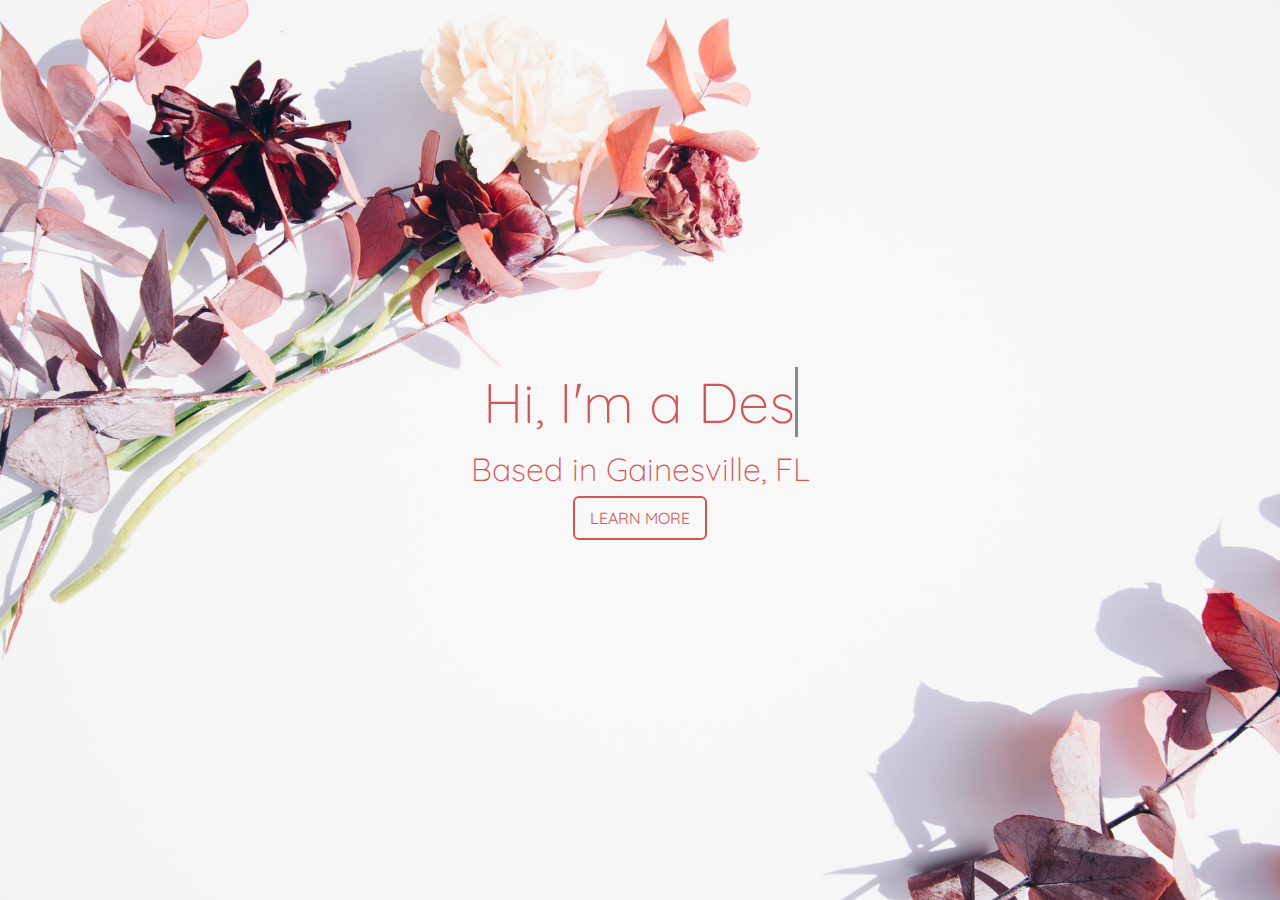
<file: index.html>
<!DOCTYPE html>
<html lang="en" dir="ltr">
  <head>
    <meta charset="utf-8">
    <meta name="viewport" content="width=device-width, initial-scale=1.0">
    <meta http-equiv="X-UA-Compatible" content="ie=edge">
    <link rel="stylesheet" href="main.css">
    <title>Stephanie Rojas</title>
  </head>
  <body>

    <div class="container">
      <h1>Hi, I'm a
<span class="txt-type" data-wait="1500" data-words='["Designer", "Creator", "Visionary"]'></span>
      </h1>
      <h2>Based in Gainesville, FL</h2>
       <a class="btn" href="portfolio.html">LEARN MORE</a>

    </div>

<script src="main.js"></script>
  </body>
</html>
</file>
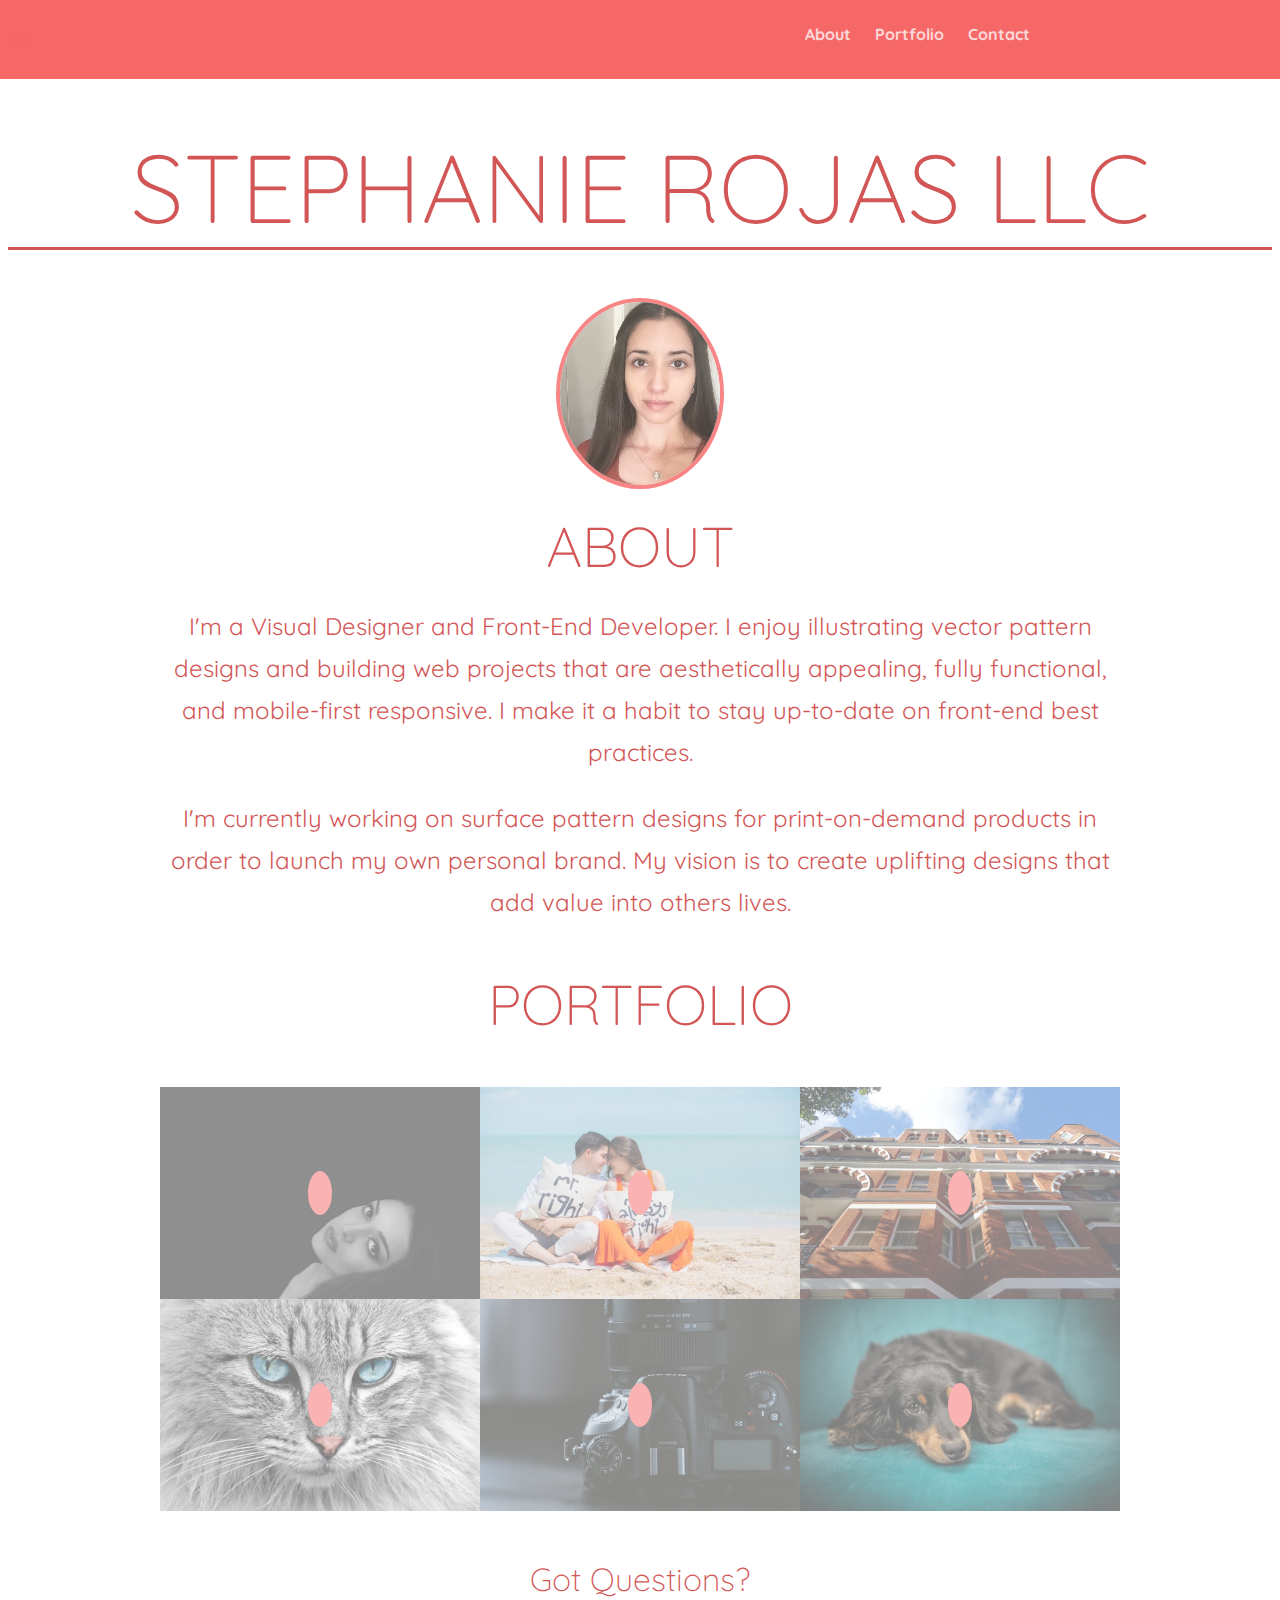
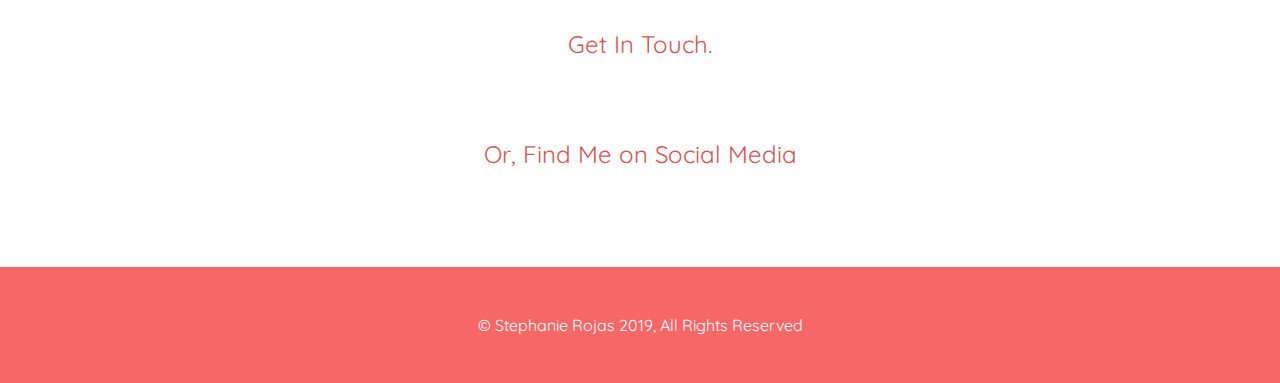
<file: portfolio.html>
<!DOCTYPE html>
<html lang="en" dir="ltr">
  <head>
    <meta charset="utf-8">
    <meta name="viewport" content="width=device-width, initial-scale=1.0">
    <meta http-equiv="X-UA-Compatible" content="ie=edge">
    <link rel="stylesheet" href="https://use.fontawesome.com/releases/v5.8.1/css/all.css" integrity="sha384-50oBUHEmvpQ+1lW4y57PTFmhCaXp0ML5d60M1M7uH2+nqUivzIebhndOJK28anvf" crossorigin="anonymous">
    <link rel="stylesheet" href="main.css">
    <title>Portfolio</title>
  </head>
  <body>
    
      <!-- NAV -->
    <nav id="main-nav">
      <div class="bar">
        <h4>SR</h4>
         <ul>
         <li><a href="#about">About</a></li>
          <li><a href="#portfolio">Portfolio</a></li>
           <li><a href="#contact">Contact</a></li>
        </ul>
      </div>
    </nav>

    <h1 id="about" class="llc-header">STEPHANIE ROJAS LLC</h1>
    <div class="photo">
    <img class="photo-align" src="orange.jpg" />
    </div>
     <!-- ABOUT -->
    <div class="about">
      <h1>ABOUT</h1>
      <p>I'm a Visual Designer and Front-End Developer. I enjoy illustrating vector pattern designs and
        building web projects that are aesthetically appealing, fully functional, and mobile-first responsive. 
        I make it a habit to stay up-to-date on front-end best practices.</p>
      
       <p>I'm currently working on surface pattern designs for print-on-demand products in order to launch my
        own personal brand. My vision is to create uplifting designs that add value into others lives.</p> </div>

    <h1>PORTFOLIO</h1>
    <div id="portfolio" class="portfolio">
   <div class="box box-2"><a href="https://srojas26.github.io/Designer-Website/" target=_blank><i class="fas fa-star fa-4x"></i></a></div>

    <div class="box box-3"><a href="https://srojas26.github.io/Wedding-RSVP/" target=_blank><i class="fas fa-star fa-4x"></i></a></div>

      <div class="box box-5"><a href="https://srojas26.github.io/Hotel-Website/" target=_blank><i class="fas fa-star fa-4x"></i></a></div>

<div class="box box-7"><a href="https://srojas26.github.io/Sweet-Kitty-Media/" target=_blank><i class="fas fa-star fa-4x"></i></a></div>

    <div class="box box-8"><a href="https://srojas26.github.io/Lotus-Photography/" target=_blank><i class="fas fa-star fa-4x"></i></a></div>

    <div class="box box-9"><a href="https://srojas26.github.io/Tindog/" target=_blank><i class="fas fa-star fa-4x"></i></a></div>
    </div>

    <!-- CONTACT -->

    <div id="contact" class="contact-info">
      <h2 class="contact-heading">Got Questions?</h2>
    <p class="contact-text-1">Get In Touch.</p>
    <a href="mailto:stephanie_rojas@live.com"><i class="fas fa-envelope fa-2x icon contact-icon"></i></a>
    <br>
    <p class="contact-text-2">Or, Find Me on Social Media</p>
    <a href="https://www.linkedin.com/in/srojas26/"><i class="fab fa-linkedin media-icon fa-2x icon contact-icon"></i></a>
    <a href="https://github.com/srojas26"><i class="fab fa-github media-icon fa-2x icon contact-icon"></i></a>


    </div>

    <footer id="footer">
      &copy; Stephanie Rojas 2019, All Rights Reserved
    </footer>
  </body>
</html>
</file>
<file: main.css>
@import url('https://fonts.googleapis.com/css?family=Quicksand');

body {
  margin: 0;
  padding: 0;
  box-sizing: border-box;
  font-family: 'Quicksand', sans-serif;
  color: #d35656;
  background: #fff;
}

.container {
  display: flex;
  flex-direction: column;
  justify-content: center;
  height: 100%;
  padding: 0 3rem;
  text-align: center;
  height: 100vh;
  background: #333 url('redflowers.jpg') no-repeat center center/cover;
  overflow: hidden;
}

h1, h2 {
  font-weight: 200;
  margin: 0.4rem;
  text-align: center;
}

h1 {
  font-size: 5rem;
}

h2 {
  font-size: 2rem;
  color: #d35656;
}

h4 {
  opacity: 0.05;
}

p {
  font-size: 1.5rem;
  line-height: 1.75;
}


/* Navigation */
#main-nav {
  background: #f66767;
  position: sticky;
  top: 0;
  z-index: 2;
}

#main-nav .bar {
  display: grid;
  grid-template-columns: 6fr 3fr 2fr;
  padding: 0.5rem;
  align-items: right;
}

#main-nav ul {
  justify-self: end;
  display: flex;
}

#main-nav ul li a {
  padding: 0.75rem;
  font-weight: bold;
  color: #fff;
  opacity: 0.75;
}

#main-nav ul li a:hover {
  opacity: 1;
  transition: 1000ms;
  
}

li {
  list-style: none;
}

a {
  text-decoration: none;
}

/* Cursor */
.txt-type > .txt {
  border-right: 0.2rem solid #898989;
}

.btn {
  display: inline;
  padding: 10px 15px;
  border-radius: 6px;
  color: #d35656;
  border: solid #d35656 2px;
  text-decoration: none;
  margin: 0 auto;
  text-align: center;
}

.btn:hover {
  background: linear-gradient(45deg, #f66767, #d35656);
  color: #fff;
  transition: 1000ms;
  border: none;
}

.llc-header {
  font-size: 6rem;
  margin: 3rem 0.5rem;
  border-bottom: 3px solid #d35656;
}

.photo {
  display: grid;
  grid-template-columns: 1fr;
  margin: auto;
  max-width: 400px;
}

.photo-align {
  display: block;
  margin: auto;
  border-radius: 50%;
    width: 40%;
  border: 4px solid #f66767;
  opacity: 0.8
}
  
.about {
  max-width: 960px;
  margin: 3rem auto;
  color: #d35656;
  padding: 1rem 3rem;
  text-align: center;
  margin: auto;
}

.portfolio {
  max-width: 960px;
  margin: 3rem auto;
  display: grid;
  grid-template-columns: repeat(3, 1fr);
  text-align: center;
}

.box {
padding: 6rem;
opacity: 0.5;
}

.box:hover {
  opacity: 0.85;
   transition: .5s ease;
}


.fa-star {
  opacity: 1;
  color: #fff;
  border-radius: 50%;
  background: #f66767;
  padding: 0.75rem;
}

.fa-star:hover {
  transition: 1000ms;
  transform: scale(1.05);
  background: #fff;
  color: #f66767;
  border: solid #f66767 2px;
}


.box-1 {
  background: url('antique.jpg') center center/cover;
}

.box-2 {
  background: url('bwfemale.jpg') center center/cover;
}

.box-3 {
  background: url('orangetiny.jpg') center center/cover;
}

.box-4 {
  background: url('color.jpg') center center/cover;
}

.box-5 {
  background: url('photo-2.jpg') center center/cover;
}

.box-6 {
  background: url('mountain.jpg') center center/cover;
}

.box-7 {
  background: url('cateye.jpg') center center/cover;
}

.box-8 {
  background: url('classic.jpg') center center/cover;
}

.box-9 {
  background: url('blue.jpg') center center/cover;
}

/* CONTACT */

.contact-info {
  text-align: center;
  max-width: 920px;
  margin: 3rem auto;
}

.contact-icon {
  color: #f66767;
  padding: 0.5rem;
}

.contact-icon:hover {
  transform: scale(1.25);
  opacity: 0.5;
  transition: 1750ms;
}



#footer {
  display: grid;
  grid-template-columns: 1fr;
  text-align: center;
  background: #f66767;
  color: #fff;
  padding: 3rem;
  margin: 0;
}

@media(min-width: 1200px) {
  h1 {
    font-size: 3.5rem;
  }
}

@media(max-width: 800px) {
.container {
  padding: 0 1rem;
}

.about {
  padding: 1rem;
}
  h1 {
    font-size: 2.5rem;
  }
.portfolio {
  display: grid;
  grid-template-columns: repeat(2, 1fr);
}
}

@media(max-width: 600px) {
  
 .llc-header {
   font-size: 2rem;
   margin: 3rem 0.5rem;
  }

  h1 {
    font-size: 2rem;
  }

h2 {
  font-size: 1.5rem;
}

.portfolio {
  display: grid;
  grid-template-columns: 1fr;
}
}
</file>
